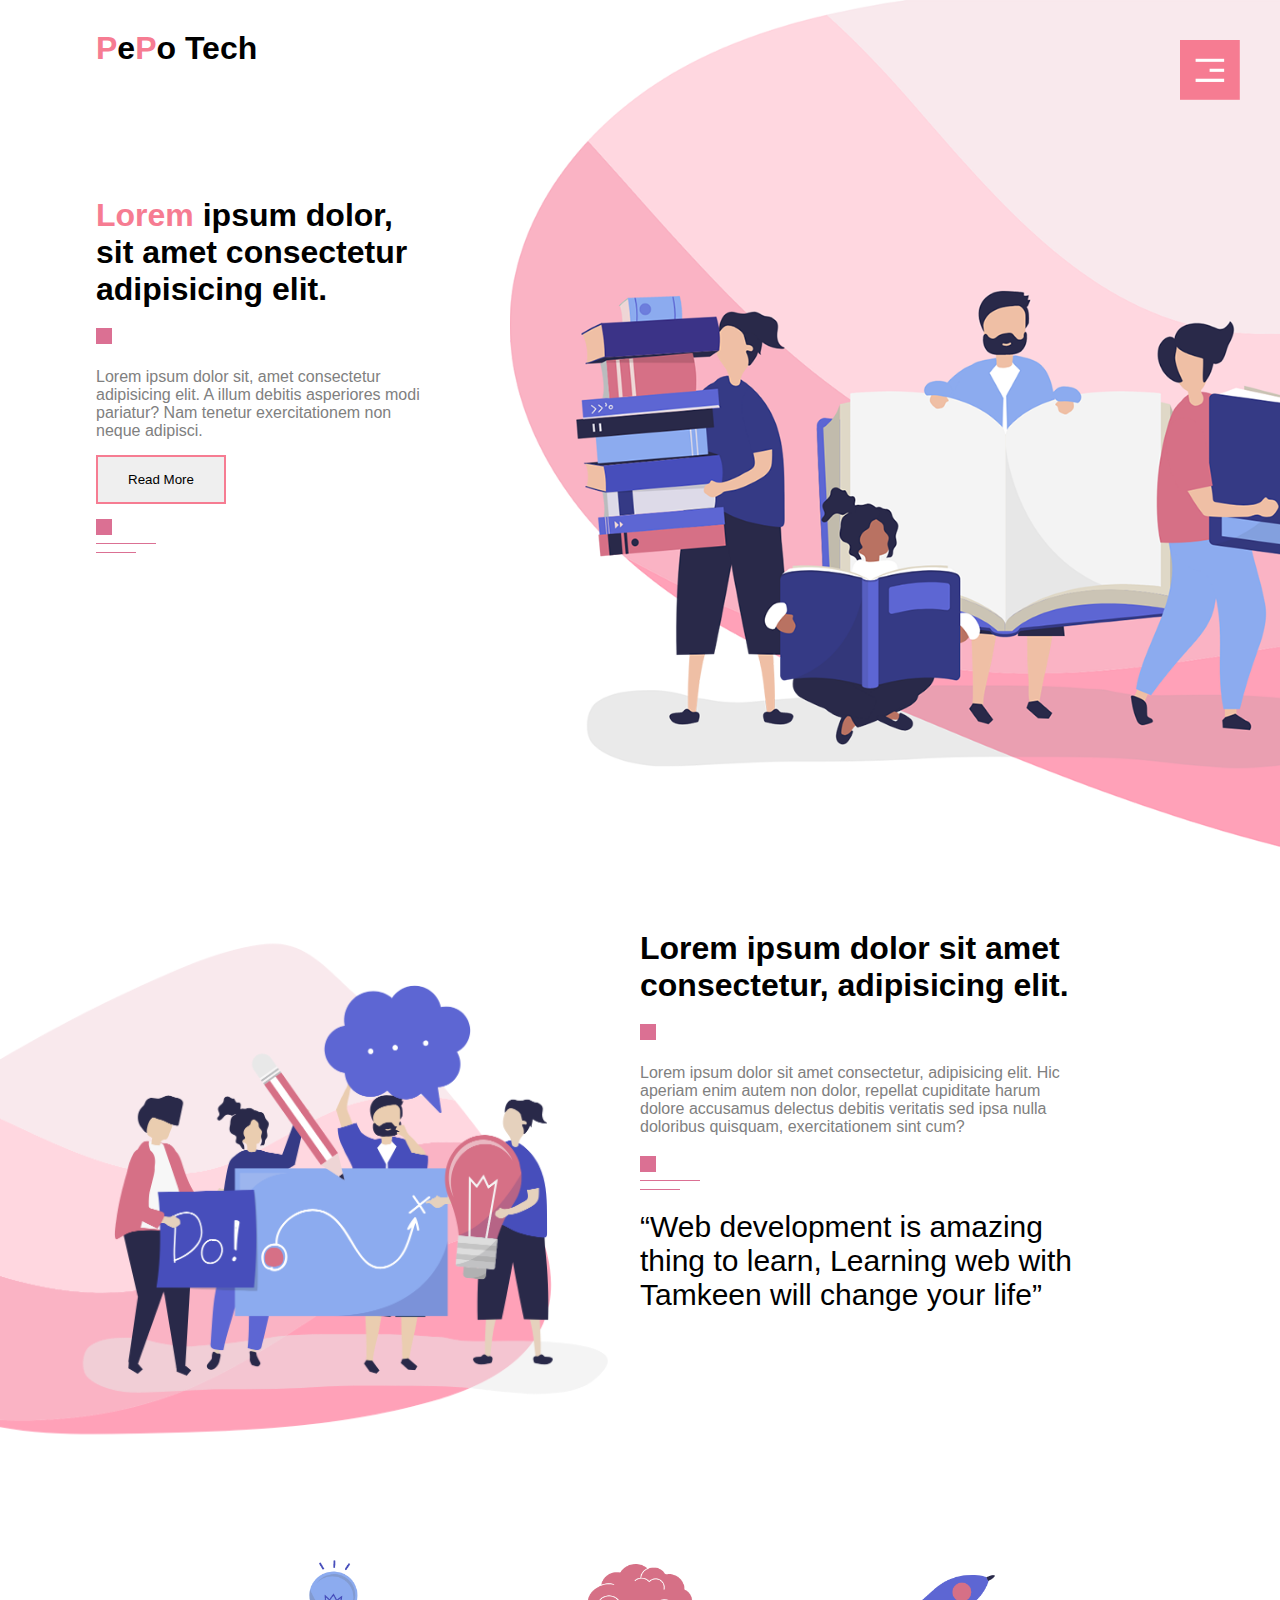
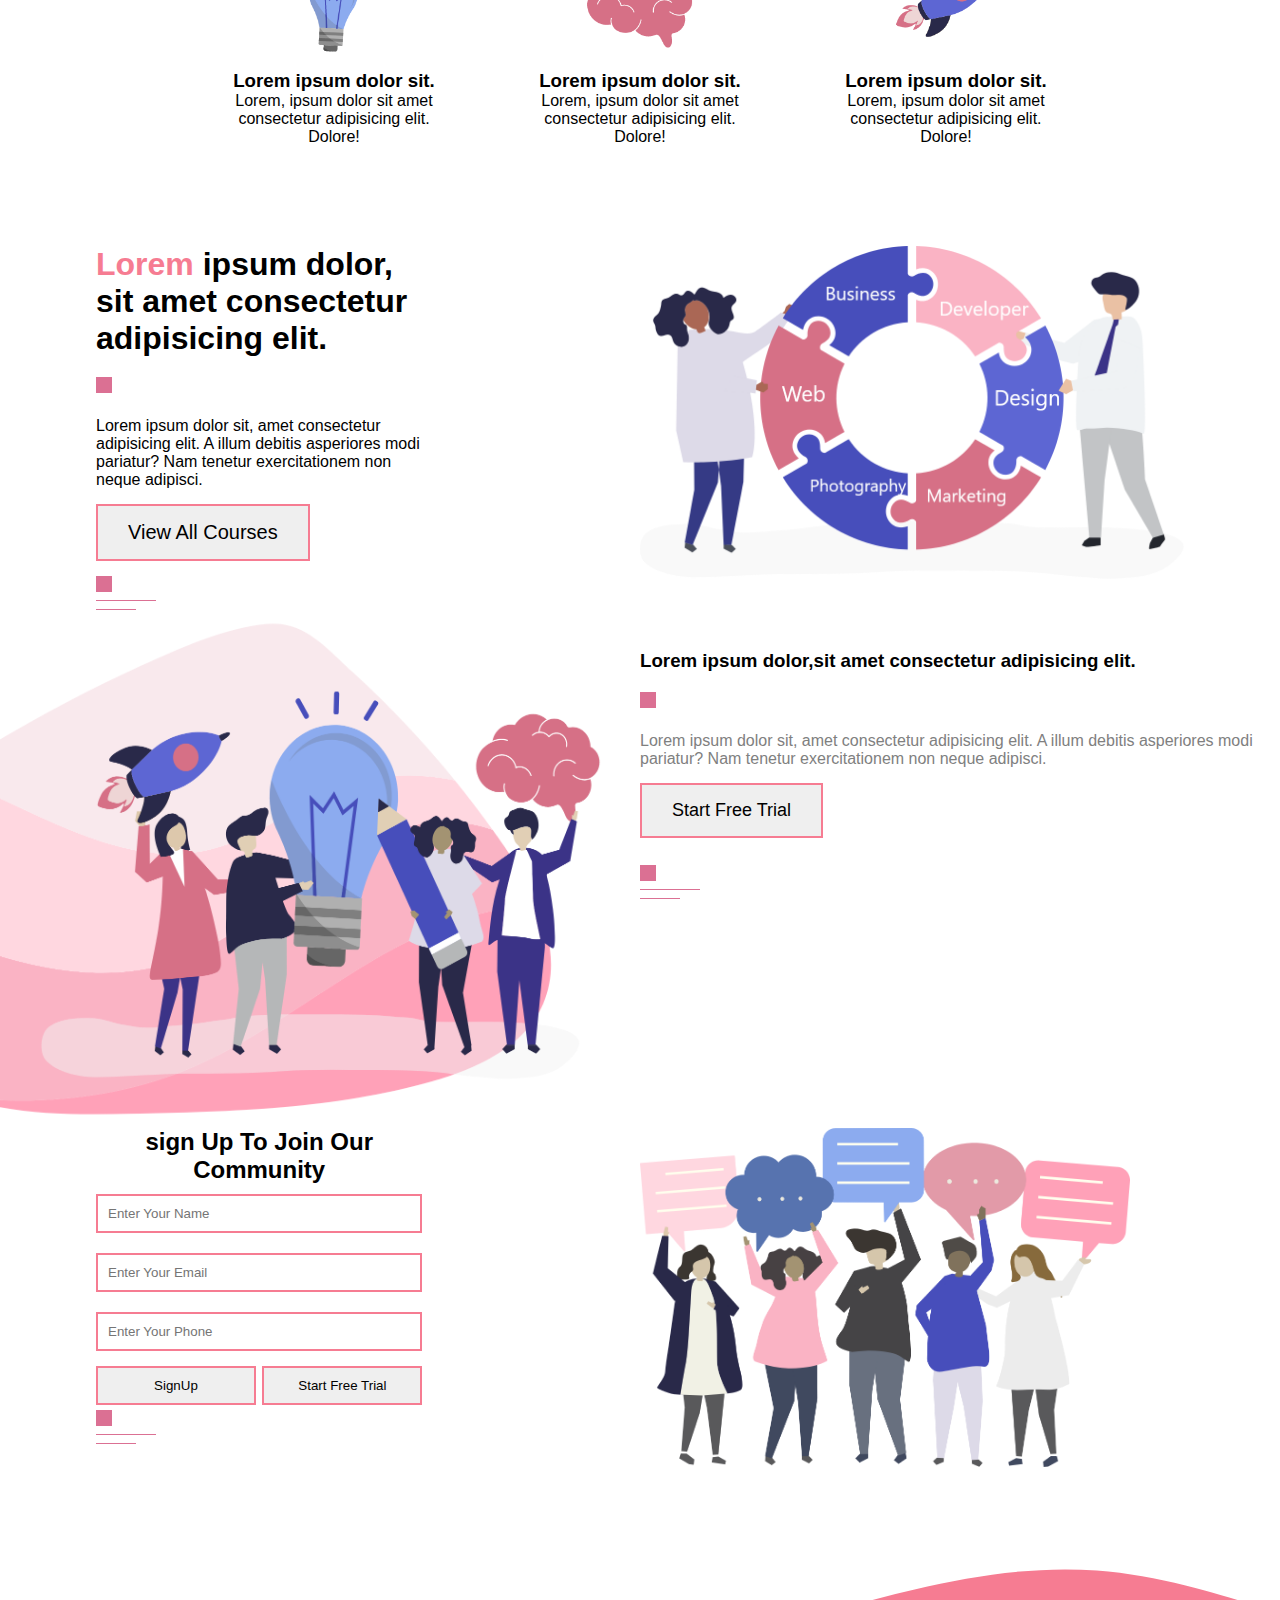
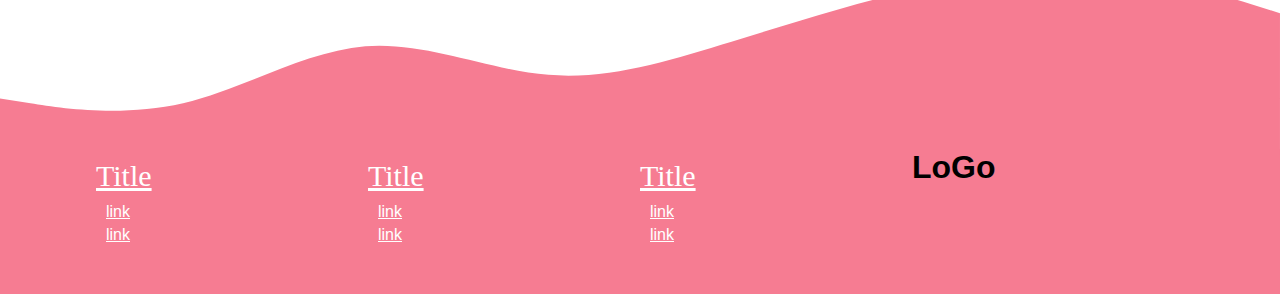
<file: orginal project/index.html>
<!DOCTYPE html>
<html lang="en">
<head>
    <meta charset="UTF-8">
    <meta http-equiv="X-UA-Compatible" content="IE=edge">
    <meta name="viewport" content="width=device-width, initial-scale=1.0">
    <title>task12</title>
    <style>
        *{
            margin: 0;
            padding: 0;
            box-sizing: border-box;
            font-family: sans-serif;
        }
        .container{
            width: 85%;
            margin: auto;
        }
        .row{
            display: flex;
        }
        .col-12{
            width: 100%;

        }
        .col-6{
            width: calc(100% * (6/12));
        }
        .col-4{
            width: calc(100% * (4/12));
        }
        .col-3{
            width: calc(100% * (3/12));
        }
        .sp-color{
            color: #f67c92;
        }
        /* start Header*/
        header{
            height: 100vh;
            background-image: url('./images/background.png');
            background-position: center;
            background-size: cover;

        }
        /* .header-info{
            height: 500px;
        } */
        header nav .nav-logo{
            margin: 30px 0 ;
        }
        
        .blink-box{
            display: inline-block;
            height: 16px;
            width: 16px;
            background-color: palevioletred;
            margin: 20px 0;

        }
        .Bink-decoration span:nth-child(1){
            display: inline-block;
            height: 16px;
            width: 16px;
            background-color: palevioletred;
        }
        .Bink-decoration span:nth-child(2){
            display: block;
            height: 1px;
            width: 60px;
            background-color: palevioletred;
            margin:4px 0 8px ;
        }
        .Bink-decoration span:nth-child(3){
            display: block;
            height: 1px;
            width: 40px;
            background-color: palevioletred;
        }
        .btn{
            background-color: none;
            border: 2px solid #f67c92;
            padding: 15px 30px;
            margin: 15px 0 ;         
        }
        .header-text{
            width: 30%;
            margin-top: 100px;
        }
        .header-text-l{
            color: #f67c92;
        }
        .header-text p{
            color: grey;
        }
        .about-im{
            width: 100%;
        }
        .about-section{
            margin-top: 30px;
        }
        .about-section .about-text{
            width: 70%;
        }
        .about-section .about-text q{
            font-size: 30px;
        }
        .about-section .about-text p{
            color: grey;
            margin-bottom: 20px;
        }
        .about-section .about-text .Bink-decoration{
            margin-bottom: 20px;
        }
        .cards-section{
            margin: 100px;
        }
        
        .cards-section .cards-con{
            text-align: center;
            width: 80%;
            margin: auto;

        }

        .cards-section .cards-con img{
            width: 120px;

        }
        .box{
            border: 1px solid black;
        }
        .header-text2{
            width: 60%;
        }
        .info-section .container .row img{
            width: 100%;
        }
        .trial-version .header-text3{
            width: 100%;
            margin-top: 40px ;
        }
        .trial-version .header-text3 .Bink-decoration-3{
            margin-top: 20px;
        }
        
        .btn-form{
            width: 49%;
            border: 2px solid #f67c92;
            padding: 10px;
            margin:5px 0;
        }
        .input-text{
            width: 100%; 
            border: 2px solid #f67c92; 
            padding: 10px;
            margin: 10px 0;
        }
        .footer{
            background-color: #f67c92;
            margin-top: -10px;
            padding: 0 0 50px;
        }
        .footer ul{
            list-style: none;
            color: white;
        }
        .footer ul li:nth-child(1){
            font-family: 'Times New Roman', Times, serif;
            text-decoration: underline;
            margin: 10px 0;
            font-size: 30px;


        }
        .footer ul li:nth-child(2){
            margin-left: 10px;
        }
        .footer ul li:nth-child(3){
            margin-left: 10px;
            margin-top: 5px;
        }
        .footer ul li a{
            /* text-decoration: none; */
            color: white;


        }
        .menu-icon{
            position: fixed;
            top : 40px;
            right: 40px;
            width: 60px;
            

        }
        .menu-icon img{
            width: 100%;
        }


    </style>
</head>
<body>
    <header>
        <nav>
            <div class="container">
                <div class="row">
                    <div class="col-12">
                        <h1 class="nav-logo"><span class="sp-color">P</span>e<span class="sp-color">P</span>o Tech</h1>
                    </div>
                </div>
            </nav>
            <section class="header-info">
                <div class="container">
                    <div class="header-text">
                        <h1><span class="header-text-l">Lorem</span> ipsum dolor,<br>sit amet consectetur adipisicing elit.</h1>
                        <span class="blink-box"></span>
                        <p>Lorem ipsum dolor sit, amet consectetur adipisicing elit. A illum debitis asperiores modi pariatur? Nam tenetur exercitationem non neque adipisci.</p>
                        <button class="btn">Read More</button>
                        <div class="Bink-decoration">
                            <span></span>
                            <span></span>
                            <span></span>
                        </div>
                    </div>
                </div>
            </section>
    </header>
    <section class="about-section">
        <div class="row">
            <div class="col-6">
                <img src="./images/about.png" alt="about" class="about-im">
            </div>
            <div class="col-6">
                <div class="about-text">
                    <h1>Lorem ipsum dolor sit amet consectetur, adipisicing elit.</h1>
                    <span class="blink-box"></span>
                    <p>Lorem ipsum dolor sit amet consectetur, adipisicing elit. Hic aperiam enim autem non dolor, repellat cupiditate harum dolore accusamus delectus debitis veritatis sed ipsa nulla doloribus quisquam, exercitationem sint cum?</p>
                    <div class="Bink-decoration">
                        <span></span>
                        <span></span>
                        <span></span>
                    </div>
                    <q>Web development is amazing thing to learn, Learning web with Tamkeen will change your life</q>
                </div>    
            </div>
            
        </div>
    </section>
    <section class="cards-section">
        <div class="container">
            <div class="row">
                    <div class="col-4">
                        <div class="cards-con">
                            <img src="./images/pic-1.png">
                            <h3>Lorem ipsum dolor sit.</h3>
                            <p>Lorem, ipsum dolor sit amet consectetur adipisicing elit. Dolore!</p>
                        </div>                  
                    </div>
                    <div class="col-4">
                        <div class="cards-con">
                            <img src="./images/pic-2.png">
                            <h3>Lorem ipsum dolor sit.</h3>
                            <p>Lorem, ipsum dolor sit amet consectetur adipisicing elit. Dolore!</p>
                        </div>                  
                    </div>
                    <div class="col-4">
                        <div class="cards-con">
                            <img src="./images/pic-3.png">
                            <h3>Lorem ipsum dolor sit.</h3>
                            <p>Lorem, ipsum dolor sit amet consectetur adipisicing elit. Dolore!</p>
                        </div>                  
                    </div>
                </div>
        </div>
    </section>
    <section class="info-section">
        <div class="container">
            <div class="row">
                <div class="col-6">
                    <div class="header-text2">
                        <h1><span class="header-text-l">Lorem</span> ipsum dolor,<br>sit amet consectetur adipisicing elit.</h1>
                        <span class="blink-box"></span>
                        <p>Lorem ipsum dolor sit, amet consectetur adipisicing elit. A illum debitis asperiores modi pariatur? Nam tenetur exercitationem non neque adipisci.</p>
                        <button class="btn" style="font-size: 20px;">View All Courses</button>
                        <div class="Bink-decoration">
                            <span></span>
                            <span></span>
                            <span></span>
                        </div>
                    </div>
                </div>
                <div class="col-6">
                       <img src="./images/course.png" class="header-text2-img"> 
                </div>
            </div>
        </div>
    </section>
    <section class="trial-version">
        
            <div class="row">
                <div class="col-6">
                    <img src="./images/offer.png" style="width: 100%;">
                </div>
                <div class="col-6 ">
                    <div class="header-text3">
                        <h3><span class="header-text">Lorem</span> ipsum dolor,sit amet consectetur adipisicing elit.</h3>
                        <span class="blink-box"></span>
                        <p style="color: grey;">Lorem ipsum dolor sit, amet consectetur adipisicing elit. A illum debitis asperiores modi pariatur? Nam tenetur exercitationem non neque adipisci.</p>
                        <button class="btn" style="font-size: 18px;">Start Free Trial</button>
                        <div class="Bink-decoration" style="margin-top:12px ;">
                            <span></span>
                            <span></span>
                            <span></span>
                        </div>
                    </div>
                </div>
                </div>
            
        </div>
    </section>
    <section div="form-ideas">
        <div class="container">
            <div class="row">
                <div class="col-6">
                    <div class="form-text" style="width: 60%;">
                        <h2 style="text-align: center">sign Up To Join Our Community</h2>
                        <input type="text" placeholder="Enter Your Name" class="input-text">
                        <input type="text" placeholder="Enter Your Email" class="input-text"> 
                        <input type="text" placeholder="Enter Your Phone" class="input-text">
                        <div class="contact-button" style="display: flex; justify-content: space-between; " >
                            <button class="btn-form">SignUp</button>
                            <button class="btn-form">Start Free Trial</button>
                        </div>
                        <div class="Bink-decoration" style="margin:px ;">
                            <span></span>
                            <span></span>
                            <span></span>
                        </div>
                    </div>
                </div>
                <div class="col-6">
                    <img src="./images/contact.png" style="width: 90%;">
                </div>
            </div>
        </div>
    </section>
    <svg xmlns="http://www.w3.org/2000/svg" viewBox="0 0 1440 320"><path fill="#f67c92" fill-opacity="1" d="M0,256L34.3,261.3C68.6,267,137,277,206,261.3C274.3,245,343,203,411,197.3C480,192,549,224,617,229.3C685.7,235,754,213,823,192C891.4,171,960,149,1029,133.3C1097.1,117,1166,107,1234,112C1302.9,117,1371,139,1406,149.3L1440,160L1440,320L1405.7,320C1371.4,320,1303,320,1234,320C1165.7,320,1097,320,1029,320C960,320,891,320,823,320C754.3,320,686,320,617,320C548.6,320,480,320,411,320C342.9,320,274,320,206,320C137.1,320,69,320,34,320L0,320Z"></path></svg>
    <section class="footer">
        <div class="container">
            <div class="row">
                <div class="col-3">
                    <ul>
                        <li>Title</li>
                        <li><a href="#">link</a></li>
                        <li><a href="#">link</a></li>
                    </ul>
                    
                </div><!--col-3-->
                <div class="col-3">
                    <ul>
                        <li>Title</li>
                        <li><a href="#">link</a></li>
                        <li><a href="#">link</a></li>
                    </ul> 
                    
                </div><!--col-3-->
                <div class="col-3">
                    <ul>
                        <li>Title</li>
                        <li><a href="#">link</a></li>
                        <li><a href="#">link</a></li>
                    </ul>
                    
                </div><!--col-3-->
                <div class="col-3">
                    
                    <h1>LoGo</h1>
                    
                </div><!--col-3-->
            </div><!-- /.row-->
        </div><!-- /.container-->
    </section>
    <div class="menu-icon">
        <img src="./images/menu.png">


    </div>

</body>
</html>
</file>
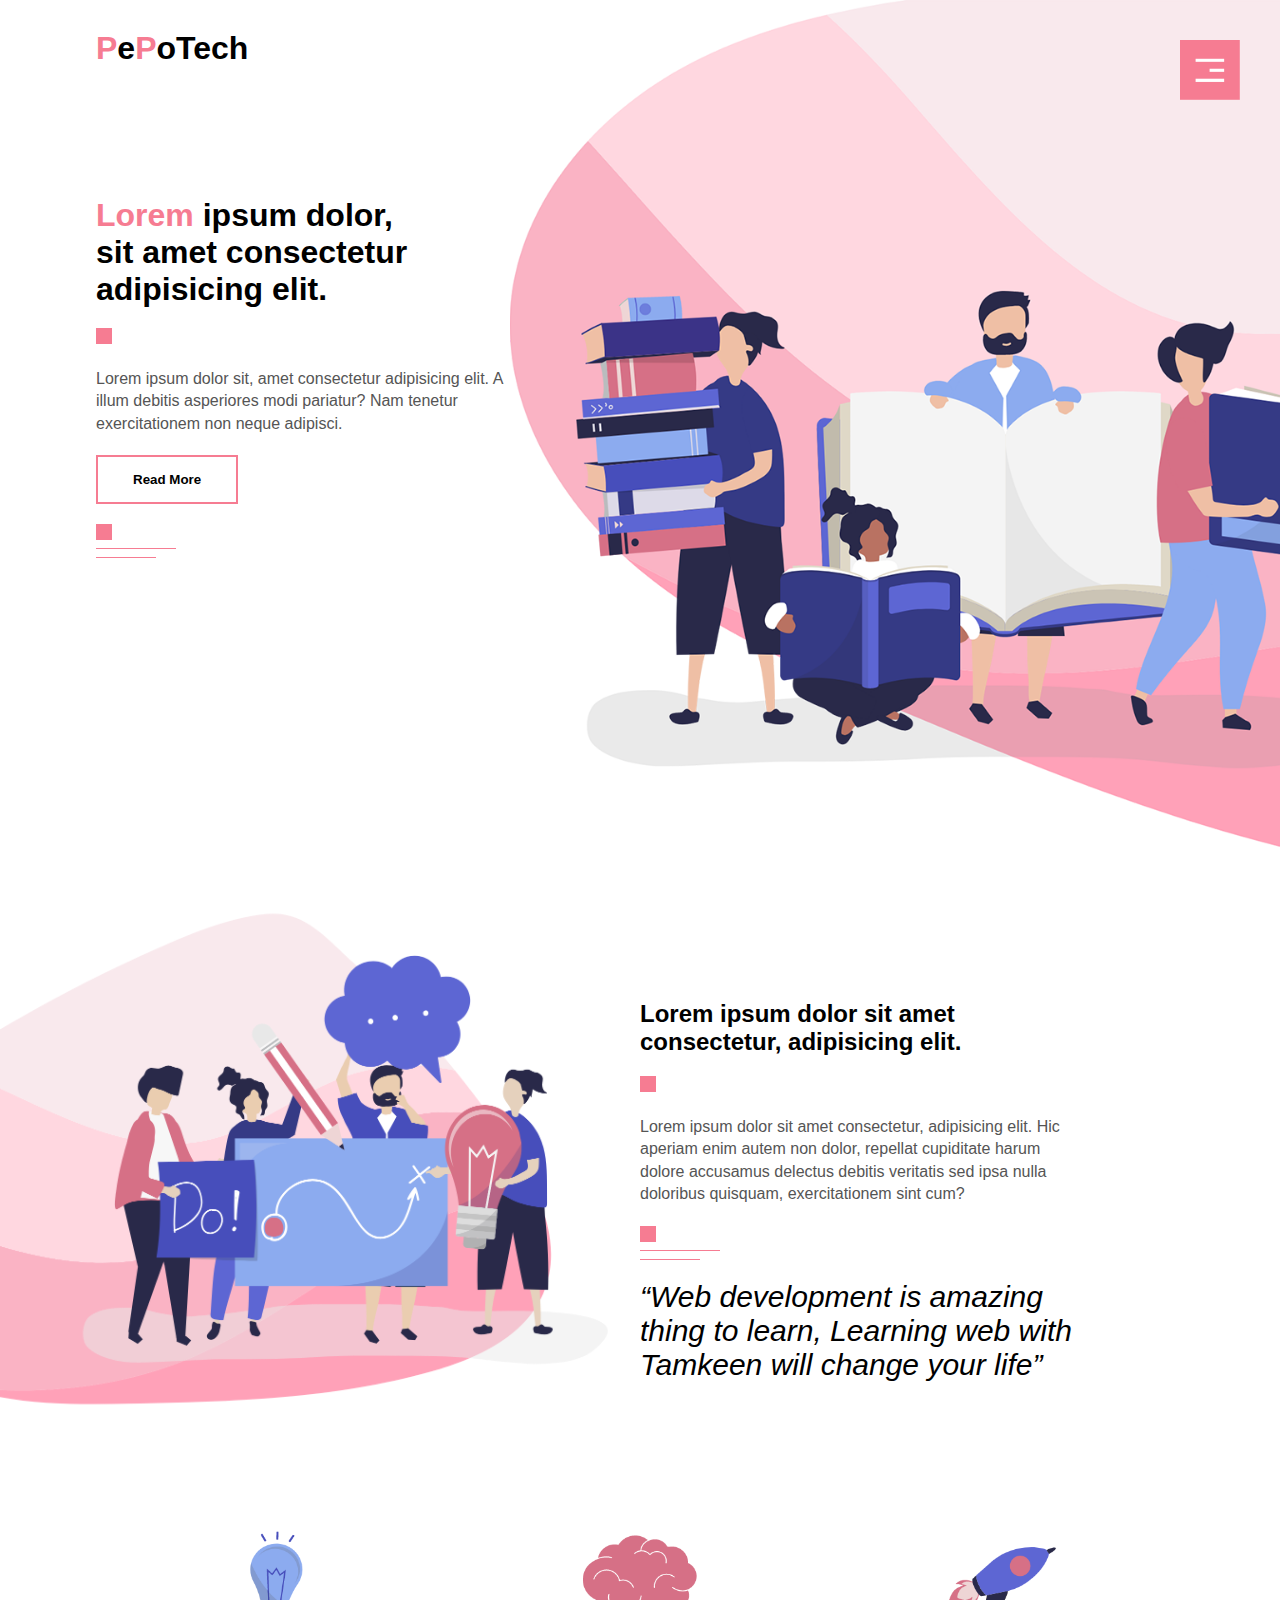
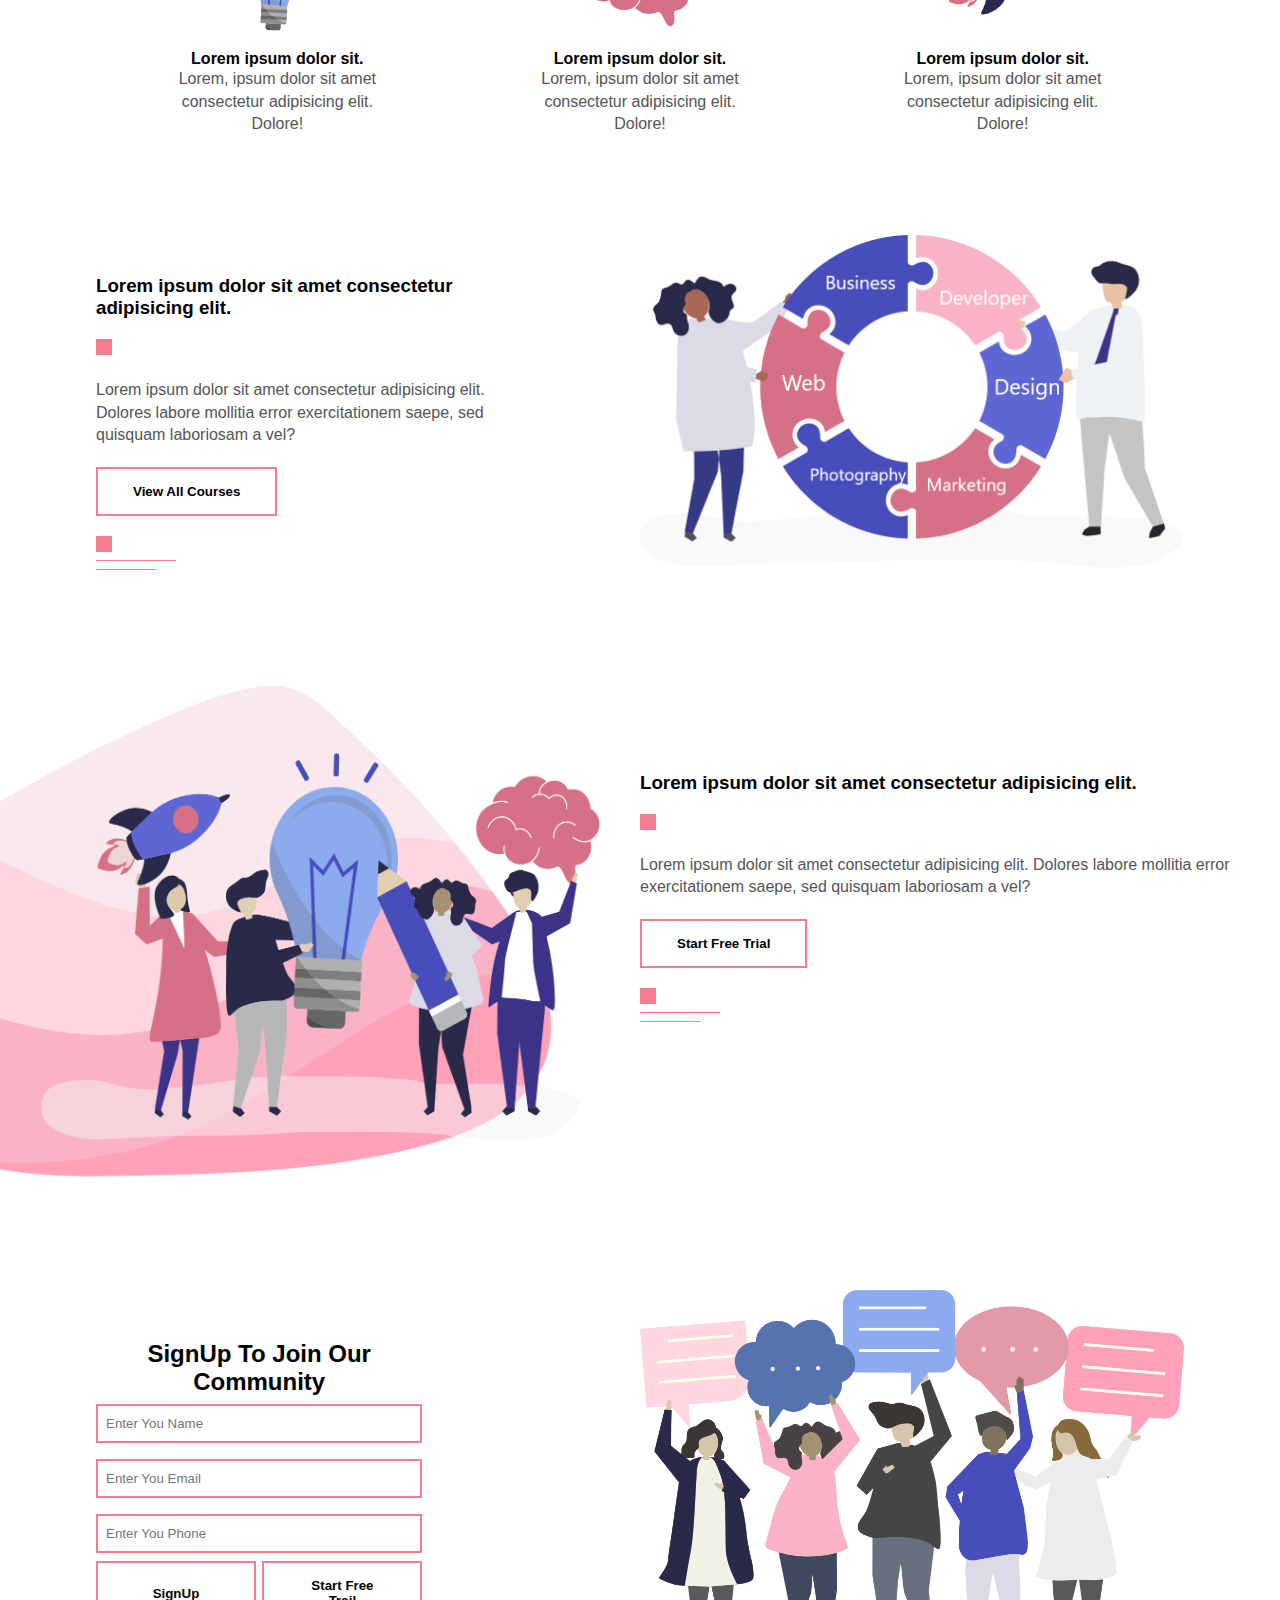
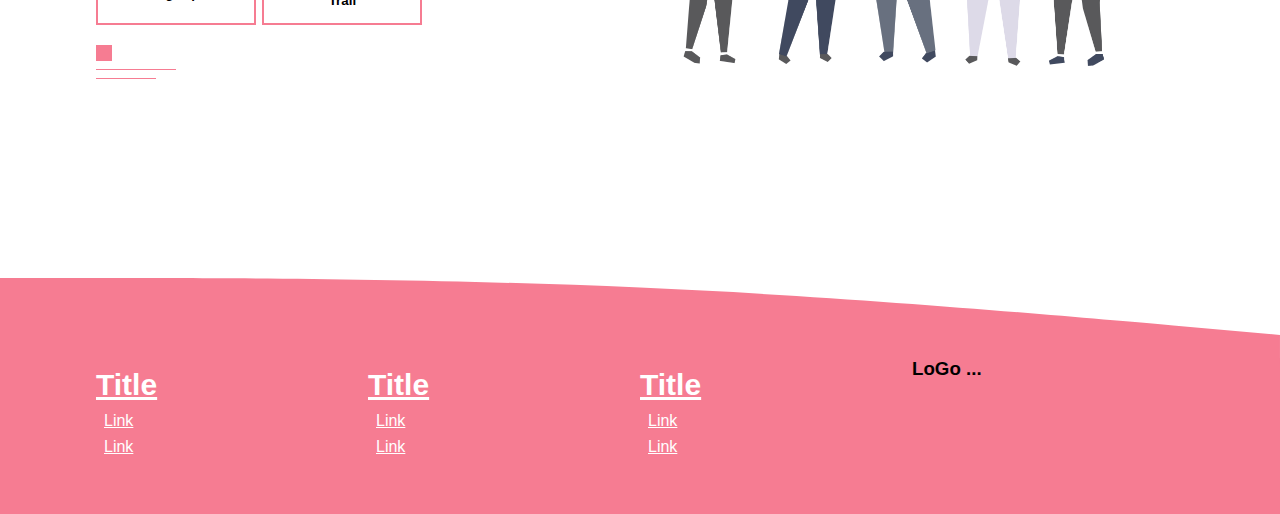
<file: original project/index.html>
<!DOCTYPE html>
<html lang="en">
    <head>
        <meta charset="UTF-8">
        <meta http-equiv="X-UA-Compatible" content="IE=edge">
        <meta name="viewport" content="width=device-width, initial-scale=1.0">
        <title>Document</title>

        <link rel="stylesheet" href="./main.css">
    </head>
    <body>
        
        <header>
            <nav>
                <div class="container">
                    <div class="row">
                        <div class="col-12">
                            <h1><span class="special-color">P</span>e<span class="special-color">P</span>oTech</h1>
                        </div>
                    </div>
                </div>
            </nav>

            <section class="header-info">
                <div class="container">
                    <div class="header-text">
                        <h1><span class="special-color">Lorem</span> ipsum dolor,</br> sit amet consectetur adipisicing elit.</h1>

                        <span class="bink-box"></span>

                        <p>Lorem ipsum dolor sit, amet consectetur adipisicing elit. A illum debitis asperiores modi pariatur? Nam tenetur exercitationem non neque adipisci.</p>
                        
                        <button class="btn">Read More</button>

                        <div class="bink-decoration">
                            <span></span>
                            <span></span>
                            <span></span>
                        </div>
                    </div><!-- /.header-text -->
                </div><!-- /.container -->
            </section>
        </header>

        <section class="about-section">
            <div class="row">
                <div class="col-6">
                    <img src="./images/about.png" alt="">
                </div><!-- /.col-6 -->
                <div class="col-6">
                    <div class="about-text">
                        <h2>Lorem ipsum dolor sit amet consectetur, adipisicing elit.</h2>
                        <span class="bink-box"></span>
                        <p>Lorem ipsum dolor sit amet consectetur, adipisicing elit. Hic aperiam enim autem non dolor, repellat cupiditate harum dolore accusamus delectus debitis veritatis sed ipsa nulla doloribus quisquam, exercitationem sint cum?                        </p>
                        <div class="bink-decoration">
                            <span></span>
                            <span></span>
                            <span></span>
                        </div>
                        <q>Web development is amazing thing to learn, Learning web with Tamkeen will change your life</q>
                    </div>
                </div><!-- /.col-6 -->
            </div><!-- /.row -->
        </section>

        <div class="seprator">
            <svg xmlns="http://www.w3.org/2000/svg" viewBox="0 0 1440 320"><path fill="#f67c92" fill-opacity="1" d="M0,32L120,69.3C240,107,480,181,720,224C960,267,1200,277,1320,282.7L1440,288L1440,320L1320,320C1200,320,960,320,720,320C480,320,240,320,120,320L0,320Z"></path></svg>
            <svg xmlns="http://www.w3.org/2000/svg" viewBox="0 0 1440 320"><path fill="#f67c92" fill-opacity="1" d="M0,256L120,213.3C240,171,480,85,720,90.7C960,96,1200,192,1320,240L1440,288L1440,0L1320,0C1200,0,960,0,720,0C480,0,240,0,120,0L0,0Z"></path></svg>
        </div>

        <section class="features-section">
            <div class="container">
                <div class="row">
                    <div class="col-4">
                        <div class="feature-card">
                            <img src="./images/pic-1.png" alt="">
                            <h4>Lorem ipsum dolor sit.</h4>
                            <p>Lorem, ipsum dolor sit amet consectetur adipisicing elit. Dolore!</p>
                        </div><!-- /.feature-card -->
                    </div><!-- /.col-4 -->
                    
                    <div class="col-4">
                        <div class="feature-card">
                            <img src="./images/pic-2.png" alt="">
                            <h4>Lorem ipsum dolor sit.</h4>
                            <p>Lorem, ipsum dolor sit amet consectetur adipisicing elit. Dolore!</p>
                        </div><!-- /.feature-card -->
                    </div><!-- /.col-4 -->
                    
                    <div class="col-4">
                        <div class="feature-card">
                            <img src="./images/pic-3.png" alt="">
                            <h4>Lorem ipsum dolor sit.</h4>
                            <p>Lorem, ipsum dolor sit amet consectetur adipisicing elit. Dolore!</p>
                        </div><!-- /.feature-card -->
                    </div><!-- /.col-4 -->
                </div><!-- /.row -->
            </div><!-- /.container -->
        </section>
        
        <div class="seprator">
            <svg xmlns="http://www.w3.org/2000/svg" viewBox="0 0 1440 320"><path fill="#f67c92" fill-opacity="1" d="M0,32L120,69.3C240,107,480,181,720,224C960,267,1200,277,1320,282.7L1440,288L1440,320L1320,320C1200,320,960,320,720,320C480,320,240,320,120,320L0,320Z"></path></svg>
            <svg xmlns="http://www.w3.org/2000/svg" viewBox="0 0 1440 320"><path fill="#f67c92" fill-opacity="1" d="M0,256L120,213.3C240,171,480,85,720,90.7C960,96,1200,192,1320,240L1440,288L1440,0L1320,0C1200,0,960,0,720,0C480,0,240,0,120,0L0,0Z"></path></svg>
        </div>

        <section class="course-section">
            <div class="container">
                <div class="row">
                    <div class="col-6">
                        <div class="course-text">
                            <h3>Lorem ipsum dolor sit amet consectetur adipisicing elit.</h3>
                            
                            <span class="bink-box"></span>
                            
                            <p>Lorem ipsum dolor sit amet consectetur adipisicing elit. Dolores labore mollitia error exercitationem saepe, sed quisquam laboriosam a vel?</p>
                            
                            <button class="btn">View All Courses</button>
                            
                            <div class="bink-decoration">
                                <span></span>
                                <span></span>
                                <span></span>
                            </div>
                        </div>
                    </div><!-- /.col-6 -->
                    <div class="col-6">
                        <img src="./images/course.png" alt="">
                    </div><!-- /.col-6 -->
                </div><!-- /.row -->
            </div><!-- /.container -->
        </section>

        <div class="seprator">
            <svg xmlns="http://www.w3.org/2000/svg" viewBox="0 0 1440 320"><path fill="#f67c92" fill-opacity="1" d="M0,32L120,69.3C240,107,480,181,720,224C960,267,1200,277,1320,282.7L1440,288L1440,320L1320,320C1200,320,960,320,720,320C480,320,240,320,120,320L0,320Z"></path></svg>
            <svg xmlns="http://www.w3.org/2000/svg" viewBox="0 0 1440 320"><path fill="#f67c92" fill-opacity="1" d="M0,256L120,213.3C240,171,480,85,720,90.7C960,96,1200,192,1320,240L1440,288L1440,0L1320,0C1200,0,960,0,720,0C480,0,240,0,120,0L0,0Z"></path></svg>
        </div>

        <section class="offers-section">
            <div class="row">
                <div class="col-6">
                    <img src="./images/offer.png" alt="">
                </div><!-- /.col-6 -->
                <div class="col-6">
                    <div class="offers-text">
                        <h3>Lorem ipsum dolor sit amet consectetur adipisicing elit.</h3>
                            
                        <span class="bink-box"></span>
                        
                        <p>Lorem ipsum dolor sit amet consectetur adipisicing elit. Dolores labore mollitia error exercitationem saepe, sed quisquam laboriosam a vel?</p>
                        
                        <button class="btn">Start Free Trial</button>
                        
                        <div class="bink-decoration">
                            <span></span>
                            <span></span>
                            <span></span>
                        </div>
                    </div>
                </div><!-- /.col-6 -->
            </div><!-- /.row -->
        </section>

        <div class="seprator">
            <svg xmlns="http://www.w3.org/2000/svg" viewBox="0 0 1440 320"><path fill="#f67c92" fill-opacity="1" d="M0,32L120,69.3C240,107,480,181,720,224C960,267,1200,277,1320,282.7L1440,288L1440,320L1320,320C1200,320,960,320,720,320C480,320,240,320,120,320L0,320Z"></path></svg>
            <svg xmlns="http://www.w3.org/2000/svg" viewBox="0 0 1440 320"><path fill="#f67c92" fill-opacity="1" d="M0,256L120,213.3C240,171,480,85,720,90.7C960,96,1200,192,1320,240L1440,288L1440,0L1320,0C1200,0,960,0,720,0C480,0,240,0,120,0L0,0Z"></path></svg>
        </div>

        <section class="contact-section">
            <div class="container">
                <div class="row">
                    <div class="col-6">
                        <div class="contact-form">
                            <h2>SignUp To Join Our Community</h2>
                            
                            <input type="text" class="form-input" placeholder="Enter You Name">
                            <input type="text" class="form-input" placeholder="Enter You Email">
                            <input type="text" class="form-input" placeholder="Enter You Phone">

                            <div class="form-btns">
                                <button class="btn">SignUp</button>
                                <button class="btn">Start Free Trail</button>
                            </div>

                            <div class="bink-decoration">
                                <span></span>
                                <span></span>
                                <span></span>
                            </div>
                        </div>
                    </div><!-- /.col-6 -->
                    <div class="col-6">
                        <img src="./images/contact.png" alt="">
                    </div><!-- /.col-6 -->
                </div><!-- /.row -->
            </div><!-- /.container -->
        </section>

        <svg xmlns="http://www.w3.org/2000/svg" viewBox="0 0 1440 320"><path fill="#f67c92" fill-opacity="1" d="M0,224L120,224C240,224,480,224,720,234.7C960,245,1200,267,1320,277.3L1440,288L1440,320L1320,320C1200,320,960,320,720,320C480,320,240,320,120,320L0,320Z"></path></svg>
        <footer>
            <div class="container">
                <div class="row">
                    <div class="col-3">
                        <ul>
                            <li>
                                <h4>Title</h4>
                            </li>
                            <li>
                                <a href="#">Link</a>
                            </li>
                            <li>
                                <a href="#">Link</a>
                            </li>
                        </ul>
                    </div><!-- /.col-3 -->
                    
                    <div class="col-3">
                        <ul>
                            <li>
                                <h4>Title</h4>
                            </li>
                            <li>
                                <a href="#">Link</a>
                            </li>
                            <li>
                                <a href="#">Link</a>
                            </li>
                        </ul>
                    </div><!-- /.col-3 -->
                    
                    <div class="col-3">
                        <ul>
                            <li>
                                <h4>Title</h4>
                            </li>
                            <li>
                                <a href="#">Link</a>
                            </li>
                            <li>
                                <a href="#">Link</a>
                            </li>
                        </ul>
                    </div><!-- /.col-3 -->
                    
                    <div class="col-3">
                        <h3>LoGo ...</h3>
                    </div><!-- /.col-3 -->
                </div><!-- /.row -->
            </div><!-- /.container -->
        </footer>

        <div class="menue-icon">
            <img src="./images/menu.png" alt="">
        </div>

    </body>
</html>
</file>
<file: original project/main.css>
/* #f67c92 */

/* GENERAL CSS */

* {
    margin: 0;
    padding: 0;
    box-sizing: border-box;
    font-family: sans-serif;
}

.container {
    width: 85%;
    margin: auto;
}

.row {
    display: flex;
    flex-wrap: wrap;
}

.col-12 {
    width: 100%;
}

.col-6 {
    width: calc(100% * (6 / 12));
}

.col-4 {
    width: calc(100% * (4 / 12));
}

.col-3 {
    width: calc(100% * (3 / 12));
}

.special-color {
    color: #f67c92;
}

.bink-box {
    display: inline-block;
    width: 16px;
    height: 16px;
    background-color: #f67c92;
    margin: 20px 0;
}

.bink-decoration span:nth-child(1) {
    display: inline-block;
    width: 16px;
    height: 16px;
    background-color: #f67c92;
}

.bink-decoration span:nth-child(2) {
    display: block;
    width: 80px;
    height: 1px;
    background-color: #f67c92;
    margin: 4px 0 8px;
}

.bink-decoration span:nth-child(3) {
    display: block;
    width: 60px;
    /* height: 1px; */
    /* background-color: #f67c92; */
    border-bottom: 1px solid #f67c92;
}

.btn {
    margin: 20px 0;
    padding: 15px 35px;
    background-color: #fff;
    outline: none;
    border: 2px solid #f67c92;
    font-weight: bold;
}

p {
    color: #555;
    line-height: 1.4;
}

img {
     width: 100%;
}

.seprator { 
    display: none;
}

.seprator svg {
    margin: -5px 0;
}

@media (max-width: 700px) {
    .seprator {
        display: block;
    }
}

/* START HEADER */

header {
    height: 100vh;

    background-image: url(./images/background.png);
    background-size: cover;
    background-position: center;
}

header nav {
    padding: 30px 0;
}

.header-text {
    width: 40%;
    margin-top: 100px;
}

@media (max-width: 700px) {
    .header-text {
        width: 100%;
    }
}

/* ABOUT SECTION */

.about-section .about-text {
    margin-top: 100px;
    width: 70%;
}

.about-section .about-text .bink-decoration {
    margin: 20px 0;
}


.about-section .about-text q {
    font-size: 30px;
    font-weight: 500;
    font-style: italic;
}

/* START RESPONSIVE */
@media (max-width: 700px) {
    .about-section .col-6:nth-child(1) {
        display: none;
    }

    .about-section .col-6:nth-child(2) {
        width: 85%;
        margin: auto;
    }

    .about-section .about-text {
        width: 100%;
    }
}

/* FEATURES SECTION */
.features-section {
    margin: 100px 0;
}

.features-section .feature-card {
    width: 60%;
    margin: auto;
    text-align: center;
}

.features-section .feature-card img {
    width: 130px;
}

/* START RESPONSIVE */
@media (max-width: 700px) {
    .features-section .col-4 {
        width : 100%;
        padding: 30px 0;
    }
}

/* COURSE SECTION */

.course-section .course-text {
    width: 80%;
    margin-top: 40px;
}

/* START RESPONSIVE */
@media (max-width: 700px) {
    .course-section .col-6:nth-child(2) {
        display: none;
    }

    .course-section .col-6:nth-child(1) {
        width: 100%;
    }

    .course-section .course-text {
        width: 100%;
    }
}

/* OFFERS SECTION */
.offers-section {
    margin: 100px 0;
}

.offers-section .offers-text {
    margin-top: 100px;
}

/* START RESPONSIVE */
@media (max-width: 700px) {
    .offers-section .col-6:nth-child(1) {
        display: none;
    }

    .offers-section .col-6:nth-child(2) {
        width: 85%;
        margin: auto;
    }
}

/* CONTACTS SECTION */

.contact-section .contact-form {
    width: 60%;
    margin-top: 50px;
}

.contact-section .contact-form h2 {
    text-align: center;
}

.contact-section .contact-form input {
    display: inline-block;
    width: 100%;
    margin: 8px 0;
    border: 2px solid #f67c92;
    /* height: 40px; */
    padding: 10px 8px;
}

.contact-section .contact-form .form-btns {
    display: flex;
    justify-content: space-between;
}
.contact-section .contact-form .form-btns button {
    width: 49%;
    margin-top: 0;
}

/* START RESPONSIVE */
@media (max-width: 700px) {
    .contact-section .col-6:nth-child(2) {
        display: none;
    }

    .contact-section .col-6:nth-child(1) {
        width: 100%;
    }

    .contact-section .contact-form {
        width: 100%;
        margin-top: 50px;
    }
}

/* FOOTER SECTION */
footer {
    margin-top: -10px;
    background-color: #f67c92;
    padding: 0 0 50px;
}

footer ul {
    color: #fff;
    list-style: none;
}

footer ul li {
    margin: 8px;
}

footer ul li:nth-child(1) {
    text-decoration: underline;
    margin: 10px 0;
    font-size: 30px;
}

footer ul li a {
    color: #fff;
}

.menue-icon {
    position: fixed;
    top: 40px;
    right: 40px;
    width: 60px
}

@media (max-width: 700px) {

}
</file>
